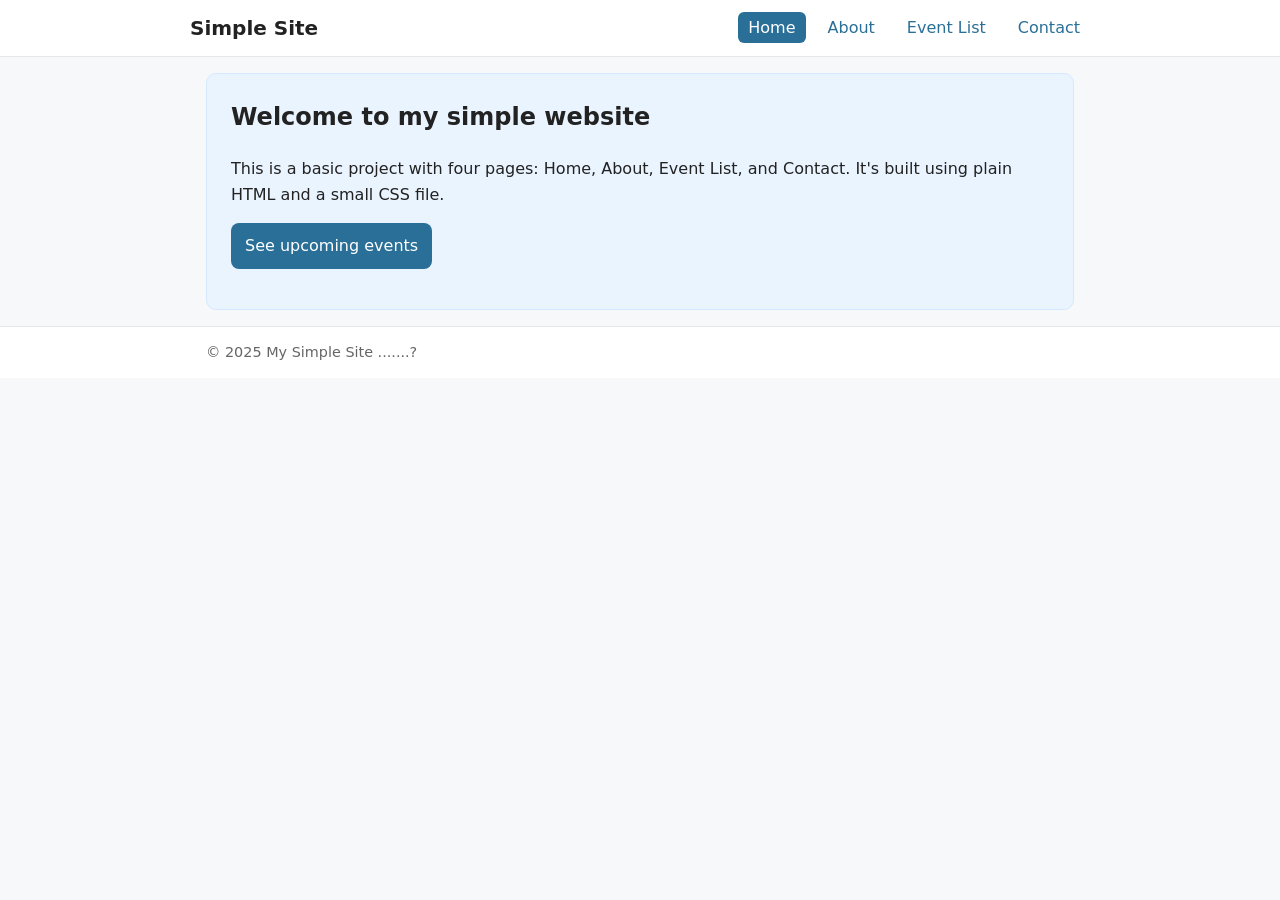
<file: Ass1/index.html>
<!DOCTYPE html>
<html lang="en">
  <head>
    <meta charset="utf-8" />
    <meta name="viewport" content="width=device-width, initial-scale=1" />
    <title>Home Simple Site</title>
    <link rel="stylesheet" href="styles.css" />
  </head>
  <body>
    <header>
      <div class="container nav">
        <h1 class="site-title">Simple Site</h1>
        <nav>
          <ul>
            <li><a class="active" href="index.html">Home</a></li>
            <li><a href="about.html">About</a></li>
            <li><a href="events.html">Event List</a></li>
            <li><a href="contact.html">Contact</a></li>
          </ul>
        </nav>
      </div>
    </header>

    <main class="container">
      <section class="hero">
        <h1>Welcome to my simple website</h1>
        <p>
          This is a basic project with four pages: Home, About, Event List, and
          Contact. It's built using plain HTML and a small CSS file.
        </p>
        <p><a class="btn" href="events.html">See upcoming events</a></p>
      </section>
    </main>

    <footer>
      <div class="container">© 2025 My Simple Site .......?</div>
    </footer>
  </body>
</html>
</file>
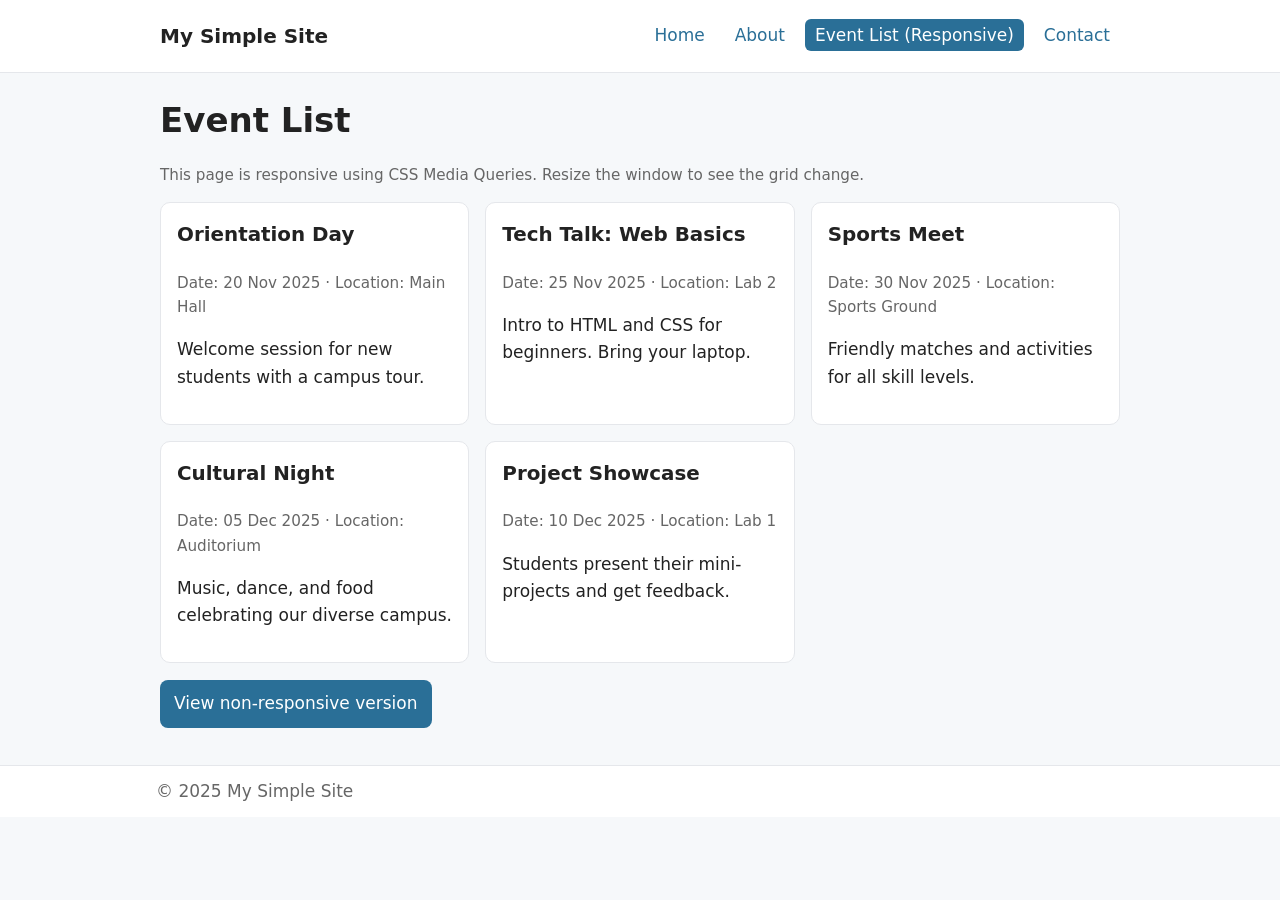
<file: Ass2/index.html>
<!DOCTYPE html>
<html lang="en">
  <head>
    <meta charset="utf-8" />
    <meta name="viewport" content="width=device-width, initial-scale=1" />
    <title>Responsive Event List</title>
    <link rel="stylesheet" href="styles.css" />
  </head>
  <body>
    <header>
      <div class="container nav">
        <h1 class="site-title">My Simple Site</h1>
        <nav aria-label="Main Navigation">
          <ul>
            <li><a href="../Ass1/index.html">Home</a></li>
            <li><a href="../Ass1/about.html">About</a></li>
            <li><a class="active" href="#">Event List (Responsive)</a></li>
            <li><a href="../Ass1/contact.html">Contact</a></li>
          </ul>
        </nav>
      </div>
    </header>

    <main class="container">
      <h1>Event List</h1>
      <p class="meta">
        This page is responsive using CSS Media Queries. Resize the window to
        see the grid change.
      </p>

      <div class="grid">
        <article class="card">
          <h3>Orientation Day</h3>
          <p class="meta">Date: 20 Nov 2025 · Location: Main Hall</p>
          <p>Welcome session for new students with a campus tour.</p>
        </article>

        <article class="card">
          <h3>Tech Talk: Web Basics</h3>
          <p class="meta">Date: 25 Nov 2025 · Location: Lab 2</p>
          <p>Intro to HTML and CSS for beginners. Bring your laptop.</p>
        </article>

        <article class="card">
          <h3>Sports Meet</h3>
          <p class="meta">Date: 30 Nov 2025 · Location: Sports Ground</p>
          <p>Friendly matches and activities for all skill levels.</p>
        </article>

        <article class="card">
          <h3>Cultural Night</h3>
          <p class="meta">Date: 05 Dec 2025 · Location: Auditorium</p>
          <p>Music, dance, and food celebrating our diverse campus.</p>
        </article>

        <article class="card">
          <h3>Project Showcase</h3>
          <p class="meta">Date: 10 Dec 2025 · Location: Lab 1</p>
          <p>Students present their mini-projects and get feedback.</p>
        </article>
      </div>

      <p>
        <a class="btn" href="../Ass1/events.html"
          >View non-responsive version</a
        >
      </p>
    </main>

    <footer>
      <div class="container">© 2025 My Simple Site</div>
    </footer>
  </body>
</html>
</file>
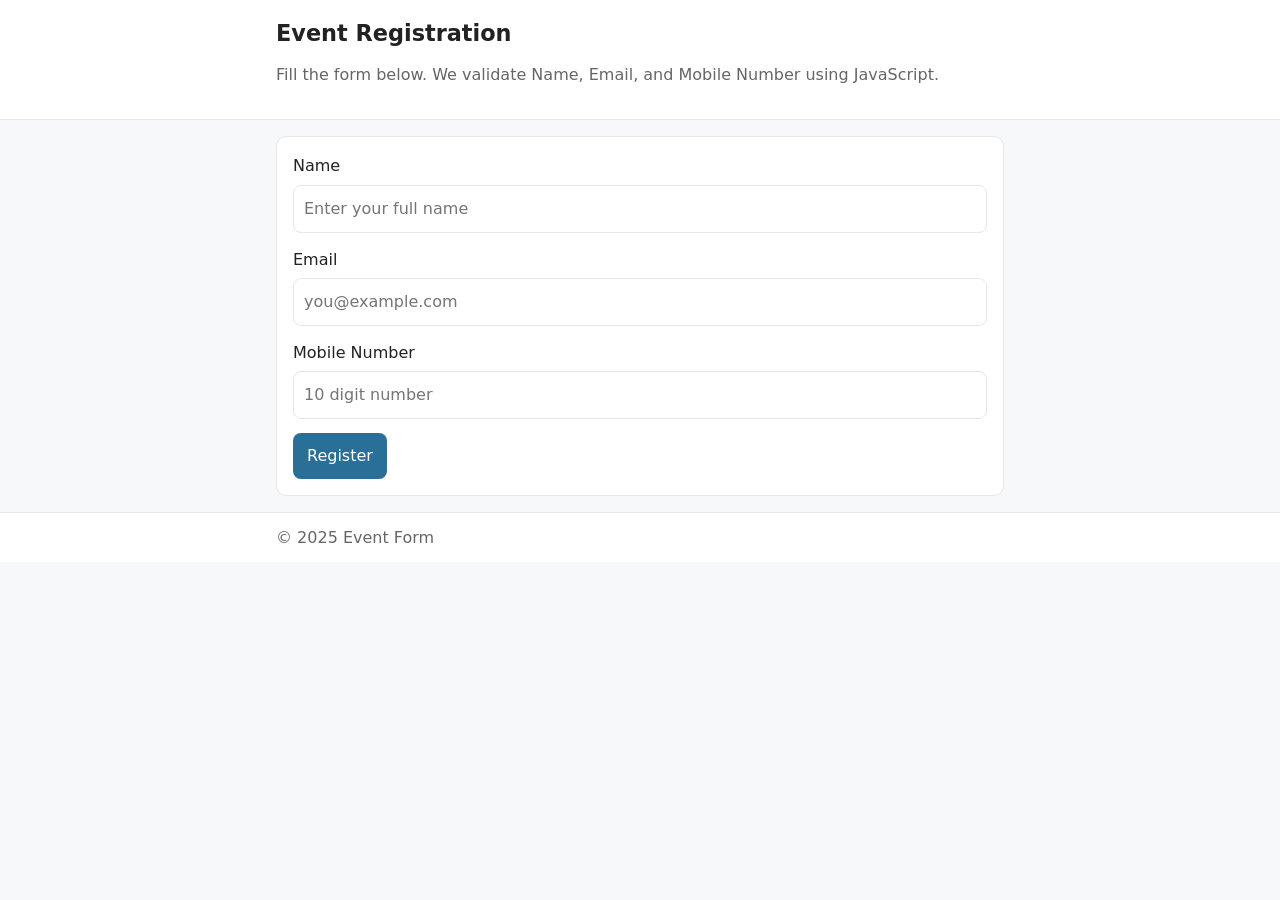
<file: Ass3 Validation/index.html>
<!DOCTYPE html>
<html lang="en">
  <head>
    <meta charset="utf-8" />
    <meta name="viewport" content="width=device-width, initial-scale=1" />
    <title>Ass3 - Event Registration (Validation)</title>
    <link rel="stylesheet" href="styles.css" />
  </head>
  <body>
    <header class="header">
      <div class="container">
        <h1>Event Registration</h1>
        <p class="desc">
          Fill the form below. We validate Name, Email, and Mobile Number using
          JavaScript.
        </p>
      </div>
    </header>

    <main class="container">
      <form id="regForm" novalidate>
        <div class="form-field">
          <label for="name">Name</label>
          <input
            type="text"
            id="name"
            name="name"
            placeholder="Enter your full name"
            aria-describedby="nameHelp"
          />
          <small id="nameHelp" class="error" aria-live="polite"></small>
        </div>

        <div class="form-field">
          <label for="email">Email</label>
          <input
            type="email"
            id="email"
            name="email"
            placeholder="you@example.com"
            aria-describedby="emailHelp"
          />
          <small id="emailHelp" class="error" aria-live="polite"></small>
        </div>

        <div class="form-field">
          <label for="mobile">Mobile Number</label>
          <input
            type="text"
            id="mobile"
            name="mobile"
            placeholder="10 digit number"
            aria-describedby="mobileHelp"
          />
          <small id="mobileHelp" class="error" aria-live="polite"></small>
        </div>

        <button type="submit">Register</button>
        <div id="formMsg" class="alert" style="display: none"></div>
      </form>
    </main>

    <footer>
      <div class="container">© 2025 Event Form</div>
    </footer>

    <script src="script.js"></script>
  </body>
</html>
</file>
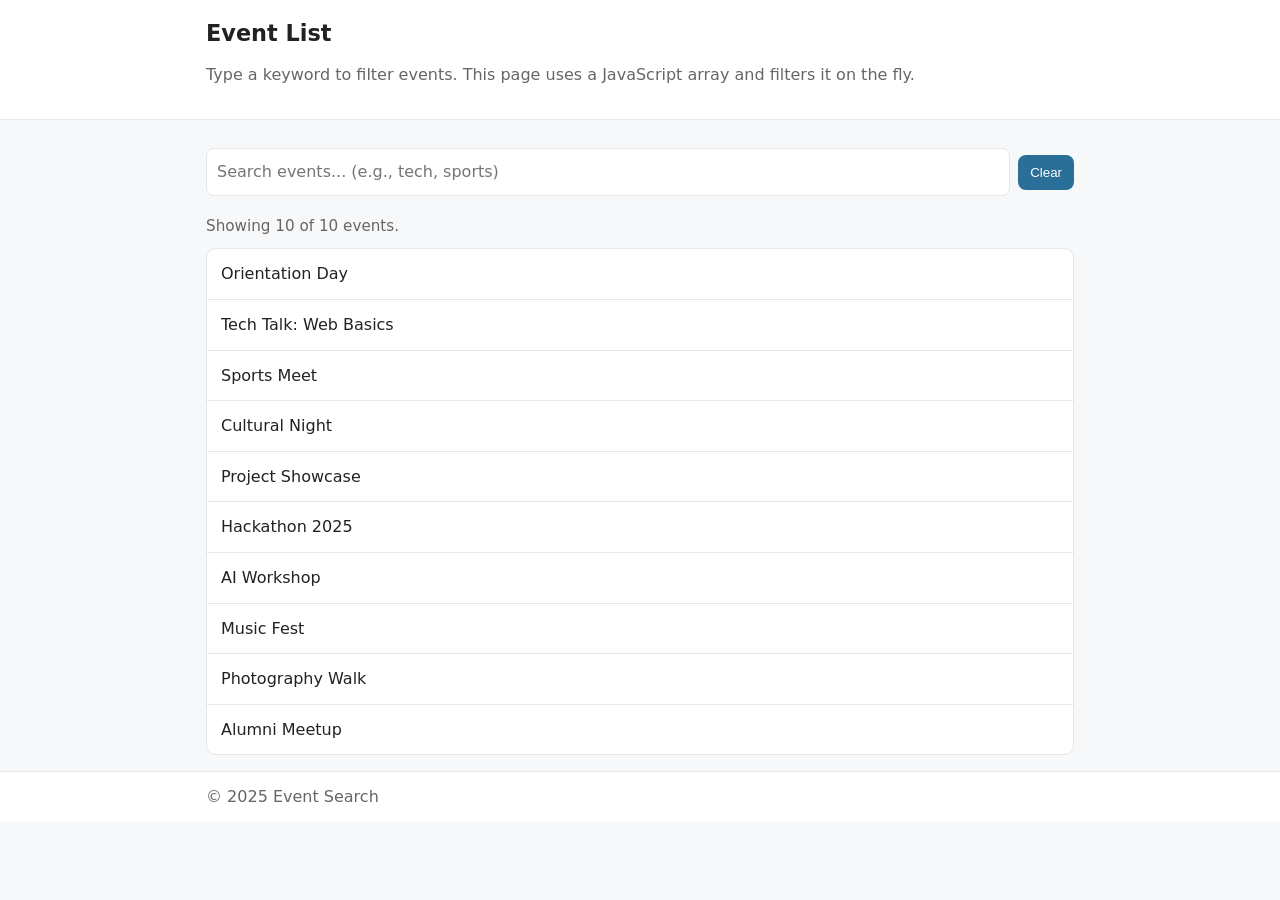
<file: Ass4 Filter/index.html>
<!DOCTYPE html>
<html lang="en">
  <head>
    <meta charset="utf-8" />
    <meta name="viewport" content="width=device-width, initial-scale=1" />
    <title>Ass4 - Event List with Search</title>
    <link rel="stylesheet" href="styles.css" />
  </head>
  <body>
    <header>
      <div class="container">
        <h1>Event List</h1>
        <p class="desc">
          Type a keyword to filter events. This page uses a JavaScript array and
          filters it on the fly.
        </p>
      </div>
    </header>

    <main class="container">
      <div class="search-bar">
        <input
          id="search"
          class="search-input"
          type="text"
          placeholder="Search events... (e.g., tech, sports)"
          aria-label="Search events"
        />
        <button id="clearBtn" class="clear-btn" type="button">Clear</button>
      </div>

      <p id="stats" class="meta"></p>
      <div id="emptyMsg" class="empty">No events found. Try another word.</div>

      <ul id="eventList" class="list" aria-live="polite"></ul>
    </main>

    <footer>
      <div class="container">© 2025 Event Search</div>
    </footer>

    <script src="script.js"></script>
  </body>
</html>
</file>
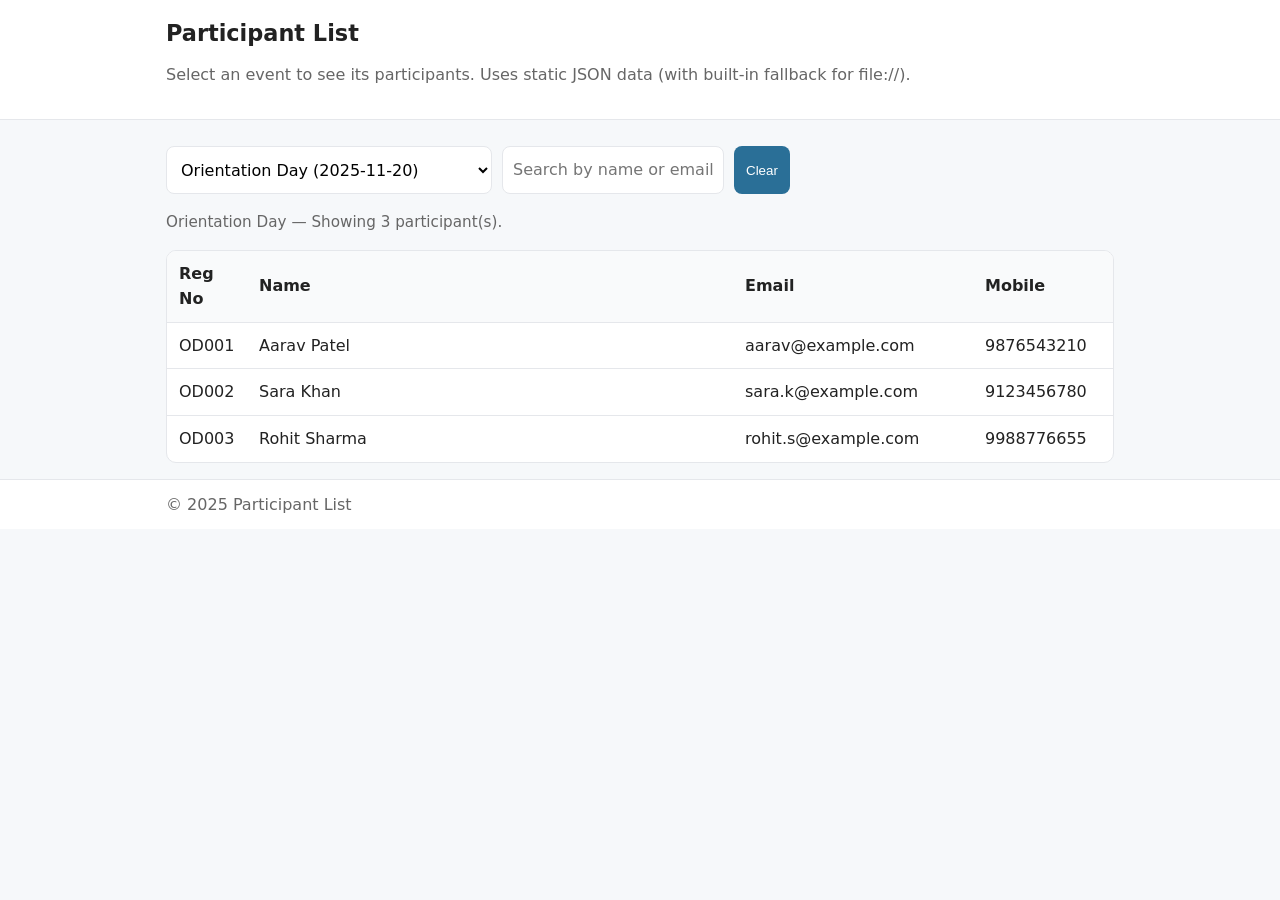
<file: Ass7 static JSON/index.html>
<!DOCTYPE html>
<html lang="en">
  <head>
    <meta charset="utf-8" />
    <meta name="viewport" content="width=device-width, initial-scale=1" />
    <title>Ass7 - Participant List (Static JSON)</title>
    <link rel="stylesheet" href="styles.css" />
  </head>
  <body>
    <header>
      <div class="container">
        <h1>Participant List</h1>
        <p class="desc">
          Select an event to see its participants. Uses static JSON data (with
          built-in fallback for file://).
        </p>
      </div>
    </header>

    <main class="container">
      <div class="controls">
        <select id="eventSelect" aria-label="Choose event"></select>
        <input
          id="search"
          type="text"
          placeholder="Search by name or email"
          aria-label="Search participants"
        />
        <button id="clearBtn" class="btn" type="button">Clear</button>
      </div>

      <p id="stats" class="meta"></p>

      <div class="table-wrap">
        <table class="table" aria-live="polite">
          <thead>
            <tr>
              <th style="width: 80px">Reg No</th>
              <th>Name</th>
              <th style="width: 240px">Email</th>
              <th style="width: 140px">Mobile</th>
            </tr>
          </thead>
          <tbody id="tbody">
            <!-- rows injected by JS -->
          </tbody>
        </table>
      </div>

      <div id="emptyMsg" class="empty">
        No participants found for this search.
      </div>
    </main>

    <footer>
      <div class="container">© 2025 Participant List</div>
    </footer>

    <script src="script.js"></script>
  </body>
</html>
</file>
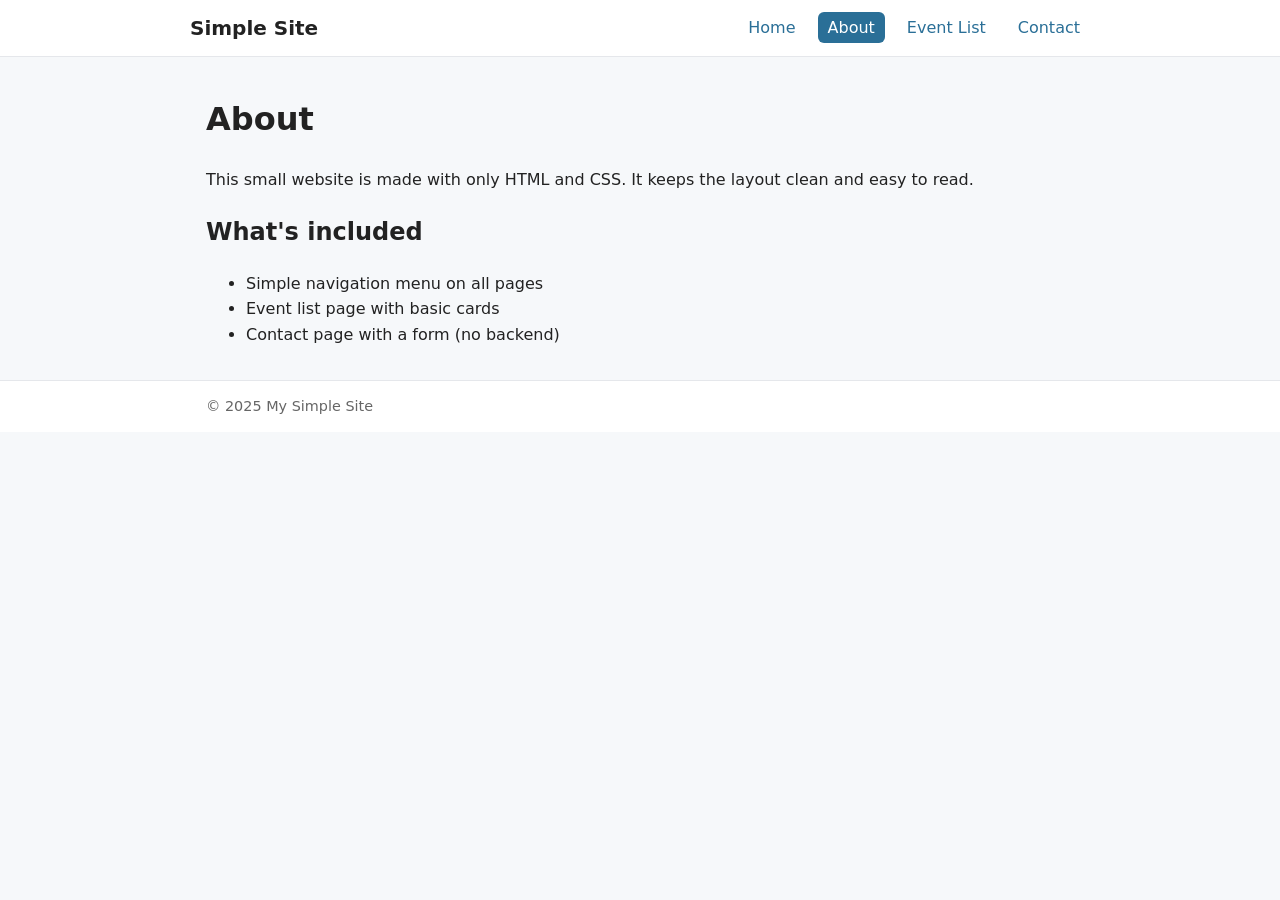
<file: Ass1/about.html>
<!DOCTYPE html>
<html lang="en">
  <head>
    <meta charset="utf-8" />
    <meta name="viewport" content="width=device-width, initial-scale=1" />
    <title>About | Simple Site</title>
    <link rel="stylesheet" href="styles.css" />
  </head>
  <body>
    <header>
      <div class="container nav">
        <h1 class="site-title">Simple Site</h1>
        <nav>
          <ul>
            <li><a href="index.html">Home</a></li>
            <li><a class="active" href="about.html">About</a></li>
            <li><a href="events.html">Event List</a></li>
            <li><a href="contact.html">Contact</a></li>
          </ul>
        </nav>
      </div>
    </header>

    <main class="container">
      <h1>About</h1>
      <p>
        This small website is made with only HTML and CSS. It keeps the layout
        clean and easy to read.
      </p>

      <h2>What's included</h2>
      <ul>
        <li>Simple navigation menu on all pages</li>
        <li>Event list page with basic cards</li>
        <li>Contact page with a form (no backend)</li>
      </ul>
    </main>

    <footer>
      <div class="container">© 2025 My Simple Site</div>
    </footer>
  </body>
</html>
</file>
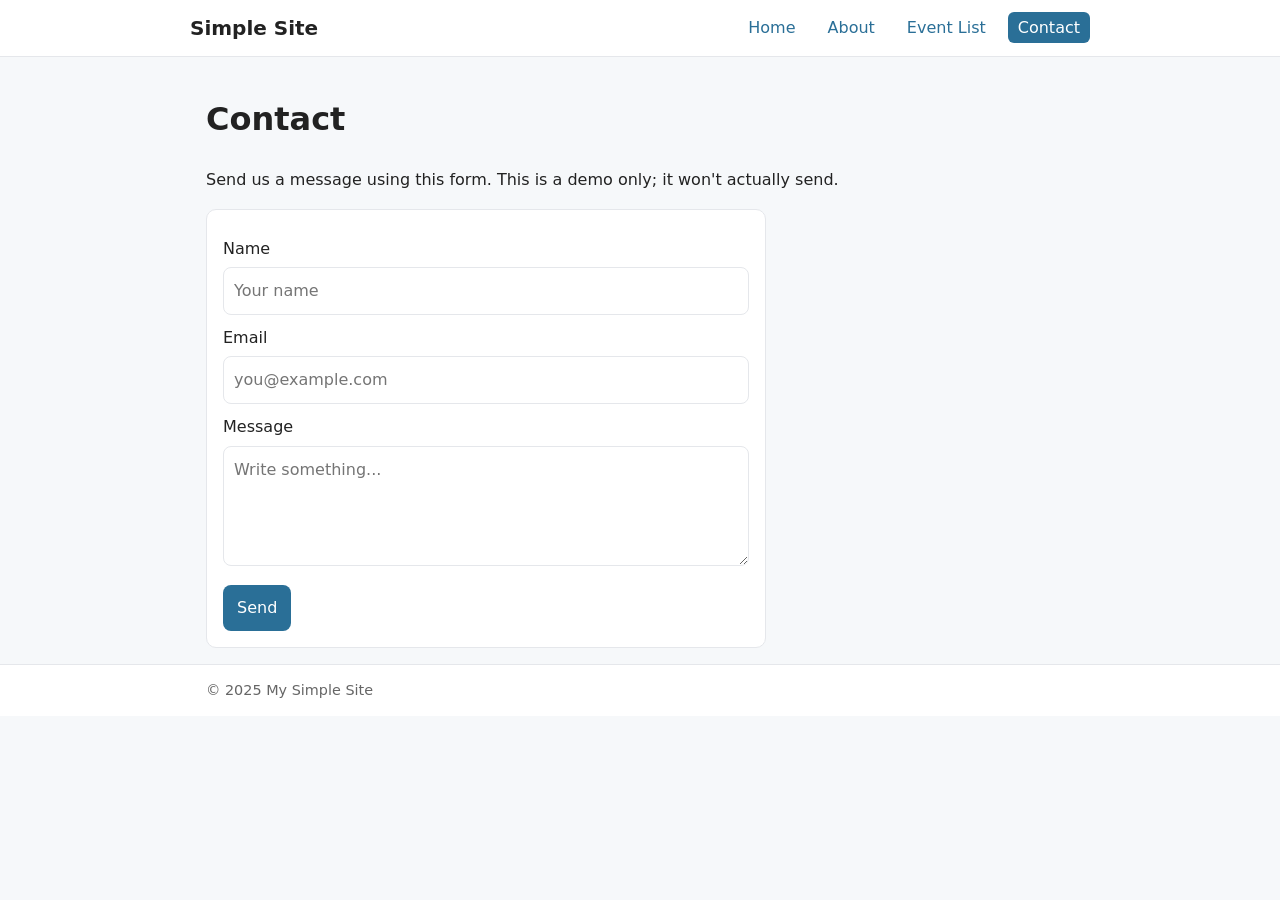
<file: Ass1/contact.html>
<!DOCTYPE html>
<html lang="en">
  <head>
    <meta charset="utf-8" />
    <meta name="viewport" content="width=device-width, initial-scale=1" />
    <title>Contact | Simple Site</title>
    <link rel="stylesheet" href="styles.css" />
  </head>
  <body>
    <header>
      <div class="container nav">
        <h1 class="site-title">Simple Site</h1>
        <nav>
          <ul>
            <li><a href="index.html">Home</a></li>
            <li><a href="about.html">About</a></li>
            <li><a href="events.html">Event List</a></li>
            <li><a class="active" href="contact.html">Contact</a></li>
          </ul>
        </nav>
      </div>
    </header>

    <main class="container">
      <h1>Contact</h1>
      <p>
        Send us a message using this form. This is a demo only; it won't
        actually send.
      </p>

      <form onsubmit="alert('Form submitted (demo)'); return false;">
        <label for="name">Name</label>
        <input
          type="text"
          id="name"
          name="name"
          placeholder="Your name"
          required
        />

        <label for="email">Email</label>
        <input
          type="email"
          id="email"
          name="email"
          placeholder="you@example.com"
          required
        />

        <label for="message">Message</label>
        <textarea
          id="message"
          name="message"
          placeholder="Write something..."
        ></textarea>

        <button type="submit">Send</button>
      </form>
    </main>

    <footer>
      <div class="container">© 2025 My Simple Site</div>
    </footer>
  </body>
</html>
</file>
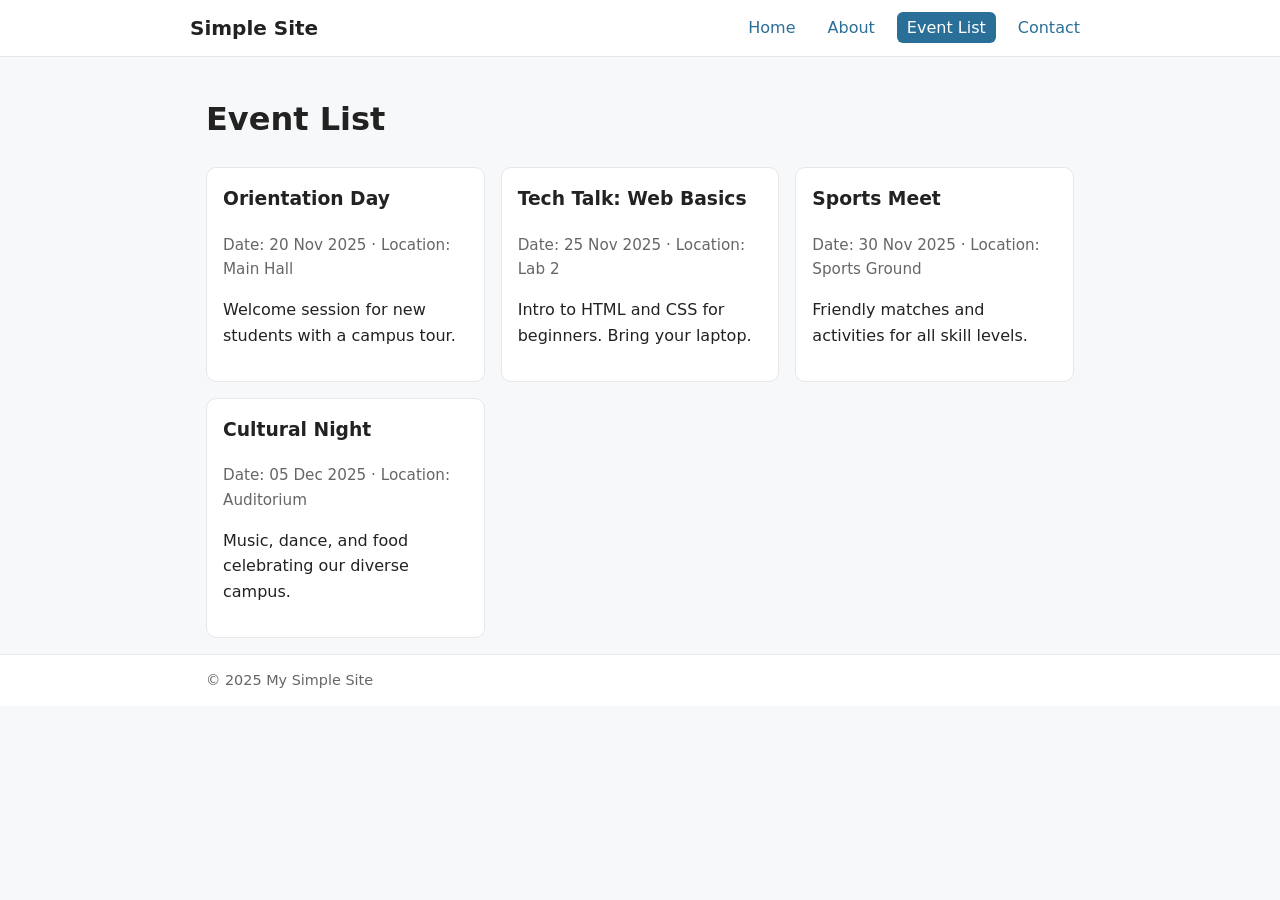
<file: Ass1/events.html>
<!DOCTYPE html>
<html lang="en">
  <head>
    <meta charset="utf-8" />
    <meta name="viewport" content="width=device-width, initial-scale=1" />
    <title>Event List | Simple Site</title>
    <link rel="stylesheet" href="styles.css" />
  </head>
  <body>
    <header>
      <div class="container nav">
        <h1 class="site-title">Simple Site</h1>
        <nav>
          <ul>
            <li><a href="index.html">Home</a></li>
            <li><a href="about.html">About</a></li>
            <li><a class="active" href="events.html">Event List</a></li>
            <li><a href="contact.html">Contact</a></li>
          </ul>
        </nav>
      </div>
    </header>

    <main class="container">
      <h1>Event List</h1>

      <div class="grid">
        <article class="card">
          <h3>Orientation Day</h3>
          <p class="meta">Date: 20 Nov 2025 · Location: Main Hall</p>
          <p>Welcome session for new students with a campus tour.</p>
        </article>

        <article class="card">
          <h3>Tech Talk: Web Basics</h3>
          <p class="meta">Date: 25 Nov 2025 · Location: Lab 2</p>
          <p>Intro to HTML and CSS for beginners. Bring your laptop.</p>
        </article>

        <article class="card">
          <h3>Sports Meet</h3>
          <p class="meta">Date: 30 Nov 2025 · Location: Sports Ground</p>
          <p>Friendly matches and activities for all skill levels.</p>
        </article>

        <article class="card">
          <h3>Cultural Night</h3>
          <p class="meta">Date: 05 Dec 2025 · Location: Auditorium</p>
          <p>Music, dance, and food celebrating our diverse campus.</p>
        </article>
      </div>
    </main>

    <footer>
      <div class="container">© 2025 My Simple Site</div>
    </footer>
  </body>
</html>
</file>
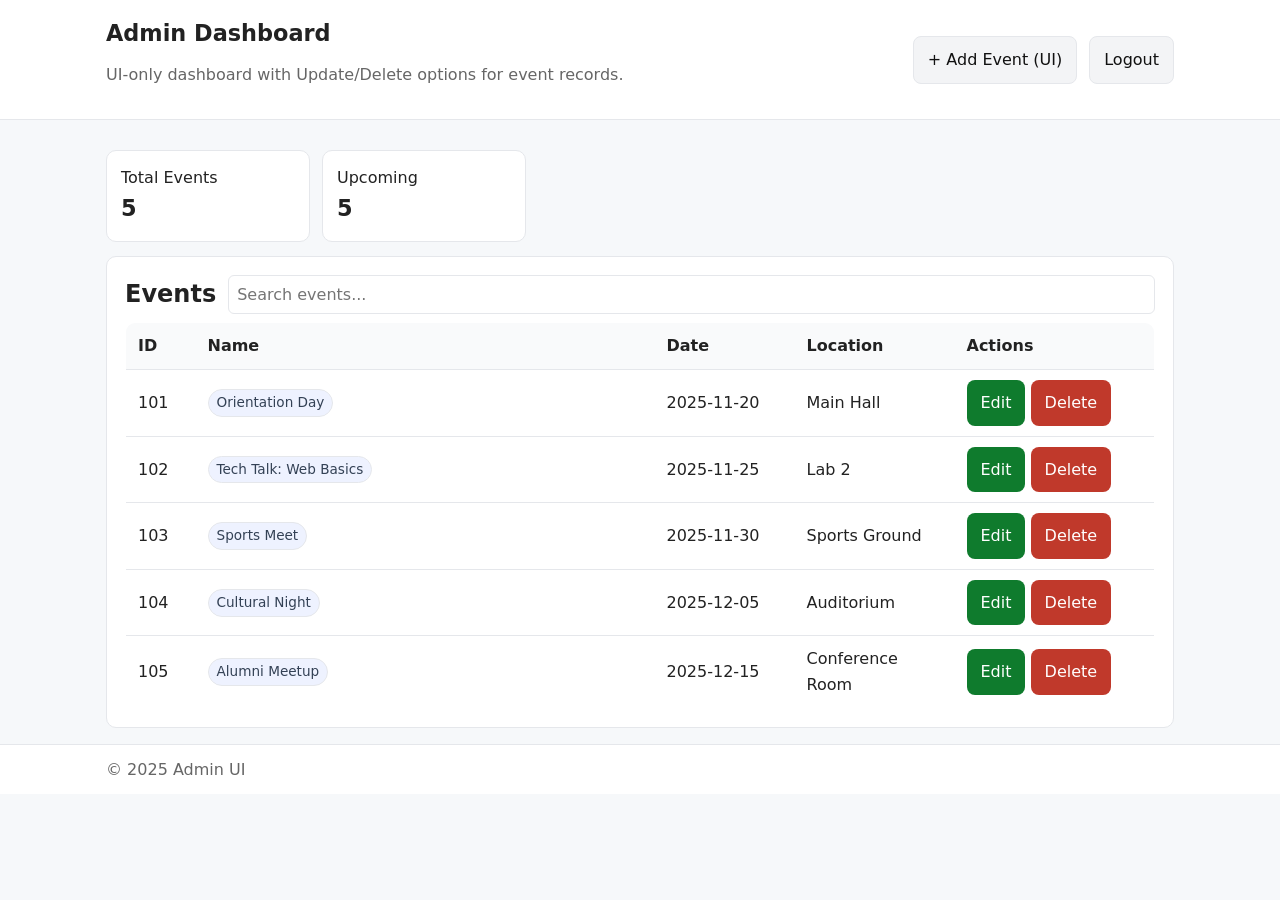
<file: Ass6 Admin/dashboard.html>
<!DOCTYPE html>
<html lang="en">
  <head>
    <meta charset="utf-8" />
    <meta name="viewport" content="width=device-width, initial-scale=1" />
    <title>Ass6 - Admin Dashboard</title>
    <link rel="stylesheet" href="styles.css" />
  </head>
  <body>
    <header class="header">
      <div class="container topbar">
        <div>
          <h1>Admin Dashboard</h1>
          <p class="sub">
            UI-only dashboard with Update/Delete options for event records.
          </p>
        </div>
        <div class="row">
          <button id="addEventBtn" class="btn-ghost">+ Add Event (UI)</button>
          <button id="logoutBtn" class="btn-ghost">Logout</button>
        </div>
      </div>
    </header>

    <main class="container">
      <section class="kpis">
        <div class="kpi">
          <div class="label">Total Events</div>
          <div id="kpiTotal" class="num">0</div>
        </div>
        <div class="kpi">
          <div class="label">Upcoming</div>
          <div id="kpiUpcoming" class="num">0</div>
        </div>
      </section>

      <section class="card">
        <div
          class="row"
          style="
            justify-content: space-between;
            align-items: center;
            margin-bottom: 8px;
          "
        >
          <h2 style="margin: 0">Events</h2>
          <input
            id="search"
            class="grow cell-edit"
            placeholder="Search events..."
          />
        </div>
        <div class="table-wrap">
          <table class="table" id="eventsTable">
            <thead>
              <tr>
                <th style="width: 70px">ID</th>
                <th>Name</th>
                <th style="width: 140px">Date</th>
                <th style="width: 160px">Location</th>
                <th style="width: 200px">Actions</th>
              </tr>
            </thead>
            <tbody>
              <!-- Rows injected by JS -->
            </tbody>
          </table>
        </div>
        <div id="notice" class="notice"></div>
      </section>
    </main>

    <footer>
      <div class="container">© 2025 Admin UI</div>
    </footer>

    <script src="script.js"></script>
  </body>
</html>
</file>
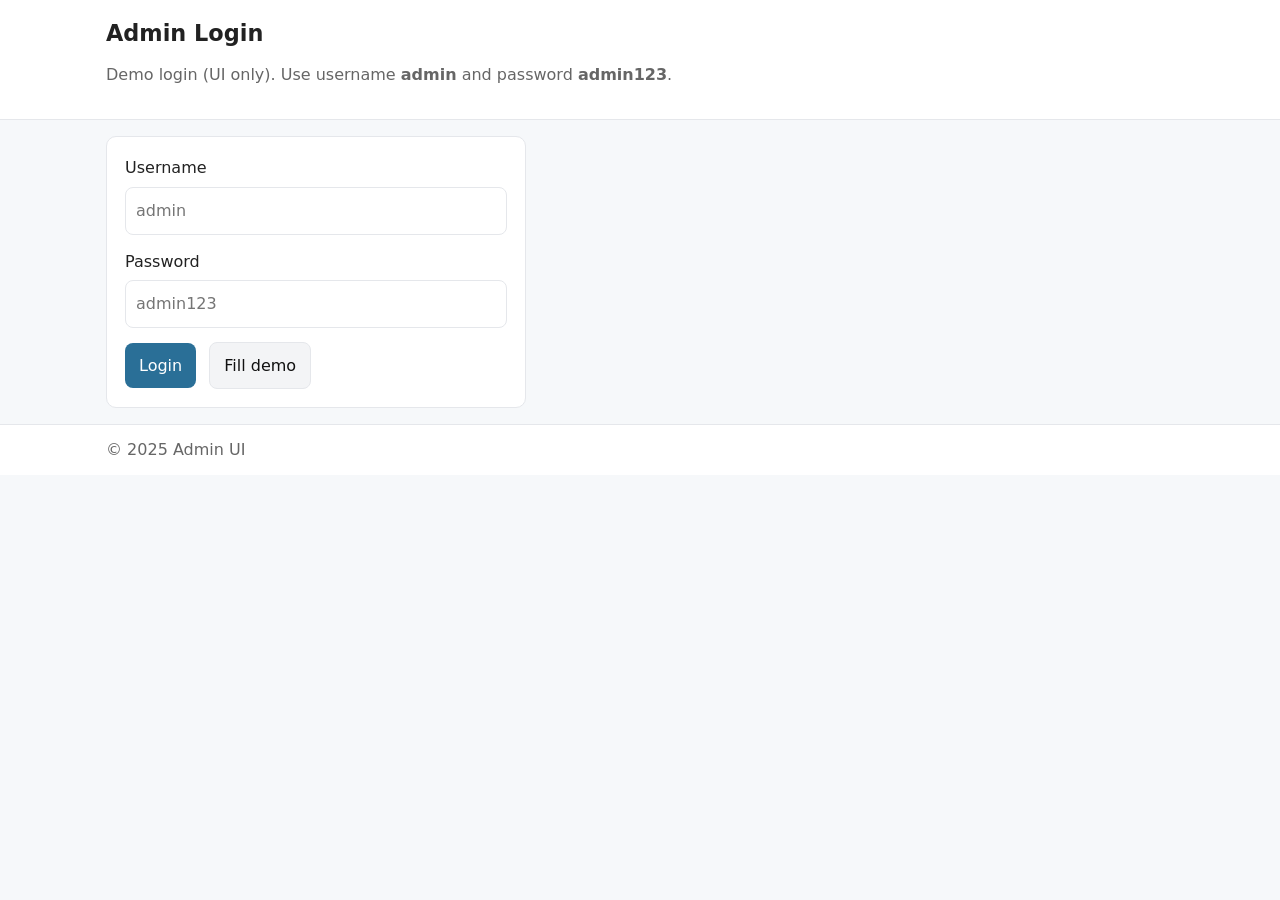
<file: Ass6 Admin/login.html>
<!DOCTYPE html>
<html lang="en">
  <head>
    <meta charset="utf-8" />
    <meta name="viewport" content="width=device-width, initial-scale=1" />
    <title>Ass6 - Admin Login</title>
    <link rel="stylesheet" href="styles.css" />
  </head>
  <body>
    <header class="header">
      <div class="container">
        <h1>Admin Login</h1>
        <p class="sub">
          Demo login (UI only). Use username <b>admin</b> and password
          <b>admin123</b>.
        </p>
      </div>
    </header>

    <main class="container">
      <div class="card" style="max-width: 420px">
        <form id="loginForm" novalidate>
          <div class="form-field">
            <label for="username">Username</label>
            <input
              type="text"
              id="username"
              name="username"
              placeholder="admin"
            />
          </div>
          <div class="form-field">
            <label for="password">Password</label>
            <input
              type="password"
              id="password"
              name="password"
              placeholder="admin123"
            />
          </div>
          <button type="submit">Login</button>
          <button
            type="button"
            id="fillDemo"
            class="btn-ghost"
            style="margin-left: 8px"
          >
            Fill demo
          </button>
          <div id="loginMsg" class="notice error" role="alert"></div>
        </form>
      </div>
    </main>

    <footer>
      <div class="container">© 2025 Admin UI</div>
    </footer>

    <script src="script.js"></script>
  </body>
</html>
</file>
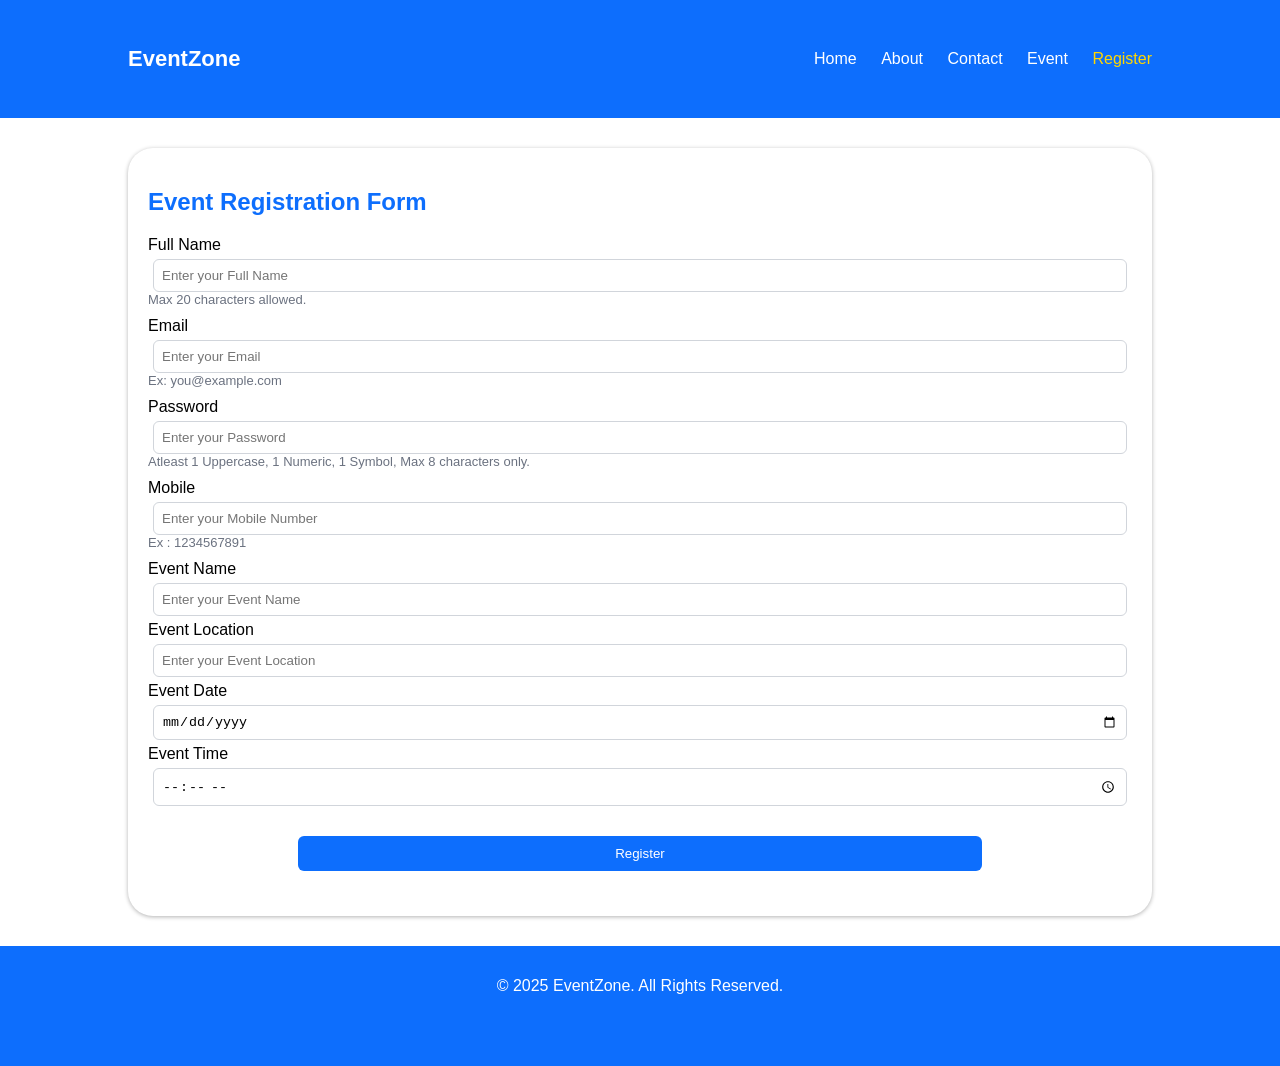
<file: Assignment 3/event-registration.html>
<!DOCTYPE html>
<html lang="en">
<head>
    <meta charset="UTF-8">
    <meta name="viewport" content="width=device-width, initial-scale=1.0">
    <title>Register - EventZone</title>
    <link rel="stylesheet" href="style.css">
</head>
<body>
    <header class="navbar">
        <h1>EventZone</h1>
        <nav>
            <a href="#">Home</a>
            <a href="#">About</a>
            <a href="#">Contact</a>
            <a href="#">Event</a>
            <a href="event-registration.html" class="active">Register</a>
        </nav>
    </header>
    <main class="container">
        <section class="card">
            <h2>Event Registration Form</h2>
            <form class="form-box" id="eventForm">
                <label for="name"> Full Name</label>
                <input type="text" id="name" placeholder="Enter your Full Name" required>
                <small class="hint">Max 20 characters allowed.</small>

                <label for="email">Email</label>
                <input type="email" id="email" placeholder="Enter your Email" required>
                <small class="hint">Ex: you@example.com</small>

                <label for="Password">Password</label>
                <input type="password" id="password" placeholder="Enter your Password" required>
                <small class="hint">Atleast 1 Uppercase, 1 Numeric, 1 Symbol, Max 8 characters only.</small>

                <label for="Phone">Mobile</label>
                <input type="number" id="mobile" placeholder="Enter your Mobile Number" required>
                <small class="hint">Ex : 1234567891</small>

                <label for="event-name">Event Name</label>
                <input type="text" id="event-name" placeholder="Enter your Event Name" required>

                <label for="location">Event Location</label>
                <input type="text" id="location" placeholder="Enter your Event Location" required>
                
                <label for="date">Event Date</label>
                <input type="date" id="date" required>
                
                <label for="time">Event Time</label>
                <input type="time" id="time"  required>

                <button class="btn-primary" type="submit">Register</button>
            </form>
        </section>
    </main>

    <footer>
    <p>&copy; 2025 EventZone. All Rights Reserved.</p>
  </footer>

  <script>
    document.getElementById('eventForm').addEventListener('submit', function (e){
        e.preventDefault();

        const name = document.getElementById('name').value.trim();
        const email = document.getElementById('email').value.trim();
        const password = document.getElementById('password').value.trim();
        const mobile = document.getElementById('mobile').value.trim();

        if(name.length === 0 || name.length > 20){
        alert('Name must be between 1 and 20 characters.');
        return;
        }

        const emailPattern = /^[^\s@]+@[^\s@]+\.[^\s@]+$/;
        if(!emailPattern.test(email)){
            alert('Please enter a valid email address.');
            return;
        }

        const passwordPattern = /^(?=.*[A-Z])(?=.*\d)(?=.*[!@#$%^&*]).{6,8}$/;
        if(!passwordPattern.test(password)){
            alert('Please enter a valid password.');
            return;
        }

        const mobilePattern = /^\d{10}$/;
        if(!mobilePattern.test(mobile)){
            alert('Please enter a valid mobile number.');
            return;
        }

        alert('Registration Sucessfull!.Your form has been submitted.');
        this.reset();
    });
  </script>
</body>
</html>
</file>
<file: Ass1/styles.css>
/* Basic, beginner-friendly styling */
:root {
  --brand: #2a6f97;
  --brand-dark: #1f5676;
  --bg: #f6f8fa;
  --text: #222;
  --muted: #666;
  --card: #ffffff;
  --border: #e5e7eb;
}

* { box-sizing: border-box; }
html, body { height: 100%; }
body {
  margin: 0;
  font-family: system-ui, -apple-system, Segoe UI, Roboto, Arial, sans-serif;
  color: var(--text);
  background: var(--bg);
  line-height: 1.6;
}

/* Layout */
.container {
  max-width: 900px;
  margin: 0 auto;
  padding: 16px;
}

header {
  background: var(--card);
  border-bottom: 1px solid var(--border);
}

.site-title {
  font-size: 1.25rem;
  font-weight: 700;
  margin: 0;
}

.nav {
  display: flex;
  align-items: center;
  justify-content: space-between;
  gap: 16px;
  padding: 12px 0;
}

nav ul {
  list-style: none;
  padding: 0;
  margin: 0;
  display: flex;
  gap: 12px;
}

nav a {
  text-decoration: none;
  color: var(--brand);
  padding: 6px 10px;
  border-radius: 6px;
}

nav a:hover {
  background: #e8f0f7;
}

nav a.active {
  background: var(--brand);
  color: white;
}

main { padding: 16px 0 32px; }

footer {
  border-top: 1px solid var(--border);
  color: var(--muted);
  font-size: 0.9rem;
  background: var(--card);
}

footer .container { padding: 14px 16px; }

/* Sections */
.hero {
  background: #eaf4ff;
  border: 1px solid #d5e8ff;
  padding: 24px;
  border-radius: 10px;
}

.hero h1 {
  margin-top: 0;
}

.btn {
  display: inline-block;
  background: var(--brand);
  color: white;
  padding: 10px 14px;
  border-radius: 8px;
  text-decoration: none;
}

.btn:hover { background: var(--brand-dark); }

.grid {
  display: grid;
  grid-template-columns: repeat(auto-fill, minmax(240px, 1fr));
  gap: 16px;
}

.card {
  background: var(--card);
  border: 1px solid var(--border);
  border-radius: 10px;
  padding: 16px;
}

.card h3 { margin-top: 0; }
.card .meta { color: var(--muted); font-size: 0.95rem; }

/* Forms */
form {
  background: var(--card);
  border: 1px solid var(--border);
  border-radius: 10px;
  padding: 16px;
  max-width: 560px;
}

label { display: block; margin: 10px 0 6px; }
input[type="text"], input[type="email"], textarea {
  width: 100%;
  padding: 10px;
  border: 1px solid var(--border);
  border-radius: 8px;
  font: inherit;
  background: white;
}

textarea { min-height: 120px; resize: vertical; }

button {
  background: var(--brand);
  color: white;
  border: none;
  padding: 10px 14px;
  border-radius: 8px;
  cursor: pointer;
  font: inherit;
  margin-top: 12px;
}

button:hover { background: var(--brand-dark); }
</file>
<file: Ass2/styles.css>
/* Responsive CSS using media queries (no frameworks) */
:root{
  --brand:#2a6f97; --brand-dark:#1f5676; --bg:#f6f8fa; --text:#222; --muted:#666; --card:#fff; --border:#e5e7eb;
}
*{box-sizing:border-box}
html,body{height:100%}
body{margin:0;font-family:system-ui,-apple-system,Segoe UI,Roboto,Arial,sans-serif;color:var(--text);background:var(--bg);line-height:1.6}

header{background:var(--card);border-bottom:1px solid var(--border)}
.container{max-width:1000px;margin:0 auto;padding:16px}
.nav{display:flex;align-items:center;justify-content:space-between;gap:12px}
.site-title{font-size:1.15rem;margin:0;font-weight:700}
nav ul{list-style:none;margin:0;padding:0;display:flex;gap:8px;flex-wrap:wrap}
nav a{color:var(--brand);text-decoration:none;padding:6px 10px;border-radius:6px}
nav a.active{background:var(--brand);color:#fff}
nav a:hover{background:#e8f0f7}

main{padding:16px 0 32px}
footer{border-top:1px solid var(--border);color:var(--muted);background:var(--card)}
footer .container{padding:12px 16px}

h1{margin:0 0 12px}
.meta{color:var(--muted);font-size:.95rem}

/* Cards grid defaults to 1 column on very small screens */
.grid{display:grid;grid-template-columns:1fr;gap:16px}
.card{background:var(--card);border:1px solid var(--border);border-radius:10px;padding:16px}
.card h3{margin-top:0}

/* Buttons */
.btn{display:inline-block;background:var(--brand);color:#fff;text-decoration:none;padding:10px 14px;border-radius:8px}
.btn:hover{background:var(--brand-dark)}

/* Media Queries */
/* >= 480px: make nav items more spaced and grid 2 columns */
@media (min-width:480px){
  nav ul{gap:10px}
  .grid{grid-template-columns:repeat(2,1fr)}
}

/* >= 768px: layout breathes more, grid 3 columns */
@media (min-width:768px){
  .site-title{font-size:1.25rem}
  .container{padding:20px}
  .grid{grid-template-columns:repeat(3,1fr)}
}

/* >= 1024px: slightly larger text */
@media (min-width:1024px){
  body{font-size:17px}
}
</file>
<file: Ass3 Validation/styles.css>
/* Simple styles for the Event Registration form */
:root{
  --brand:#2a6f97; --brand-dark:#1f5676; --bg:#f6f8fa; --text:#222; --muted:#666; --card:#fff; --border:#e5e7eb; --error:#c0392b; --ok:#0f7b2d;
}
*{box-sizing:border-box}
html,body{height:100%}
body{margin:0;font-family:system-ui,-apple-system,Segoe UI,Roboto,Arial,sans-serif;color:var(--text);background:var(--bg);line-height:1.6}

.header{background:var(--card);border-bottom:1px solid var(--border)}
.container{max-width:760px;margin:0 auto;padding:16px}

h1{margin:0 0 10px;font-size:1.4rem}
.desc{color:var(--muted);margin:0 0 16px}

form{background:var(--card);border:1px solid var(--border);border-radius:10px;padding:16px}
.form-field{margin-bottom:14px}
label{display:block;margin:0 0 6px}
input{width:100%;padding:10px;border:1px solid var(--border);border-radius:8px;font:inherit;background:#fff}
input:focus{outline:2px solid #d5e8ff;border-color:#bcd7ff}

small.error{color:var(--error);display:block;margin-top:6px}
input.invalid{border-color:var(--error);background:#fff5f5}

button{background:var(--brand);color:#fff;border:none;padding:10px 14px;border-radius:8px;cursor:pointer;font:inherit}
button:hover{background:var(--brand-dark)}

.alert{margin-top:14px;padding:12px 14px;border-radius:8px}
.alert.success{background:#ecfdf3;border:1px solid #d1fadf;color:var(--ok)}
.alert.error{background:#fff1f0;border:1px solid #ffd2cf;color:var(--error)}

footer{border-top:1px solid var(--border);color:var(--muted);background:var(--card)}
footer .container{padding:12px 16px}
</file>
<file: Ass4 Filter/styles.css>
/* Simple styles for Event List + Search */
:root{
  --brand:#2a6f97; --brand-dark:#1f5676; --bg:#f6f8fa; --text:#222; --muted:#666; --card:#fff; --border:#e5e7eb;
}
*{box-sizing:border-box}
html,body{height:100%}
body{margin:0;font-family:system-ui,-apple-system,Segoe UI,Roboto,Arial,sans-serif;color:var(--text);background:var(--bg);line-height:1.6}

header{background:var(--card);border-bottom:1px solid var(--border)}
.container{max-width:900px;margin:0 auto;padding:16px}

h1{margin:0 0 10px;font-size:1.4rem}
.desc{color:var(--muted);margin:0 0 16px}

.search-bar{display:flex;gap:8px;align-items:center;margin:12px 0 18px}
.search-input{flex:1;padding:10px;border:1px solid var(--border);border-radius:8px;font:inherit;background:#fff}
.search-input:focus{outline:2px solid #d5e8ff;border-color:#bcd7ff}
.clear-btn{background:var(--brand);color:#fff;border:none;padding:10px 12px;border-radius:8px;cursor:pointer}
.clear-btn:hover{background:var(--brand-dark)}

.list{background:var(--card);border:1px solid var(--border);border-radius:10px;padding:0;margin:0;list-style:none}
.list li{padding:12px 14px;border-bottom:1px solid var(--border)}
.list li:last-child{border-bottom:none}

.meta{color:var(--muted);font-size:.95rem;margin:10px 0}
.empty{display:none;color:#a94442;background:#fff1f0;border:1px solid #ffd2cf;padding:12px 14px;border-radius:8px}

footer{border-top:1px solid var(--border);color:var(--muted);background:var(--card)}
footer .container{padding:12px 16px}
</file>
<file: Ass7 static JSON/styles.css>
/* Participant List (static JSON) */
:root{ --brand:#2a6f97; --brand-dark:#1f5676; --bg:#f6f8fa; --text:#222; --muted:#666; --card:#fff; --border:#e5e7eb; }
*{box-sizing:border-box}
html,body{height:100%}
body{margin:0;font-family:system-ui,-apple-system,Segoe UI,Roboto,Arial,sans-serif;background:var(--bg);color:var(--text);line-height:1.6}

header{background:var(--card);border-bottom:1px solid var(--border)}
.container{max-width:980px;margin:0 auto;padding:16px}

h1{margin:0 0 10px;font-size:1.4rem}
.desc{color:var(--muted);margin:0 0 16px}
.controls{display:flex;gap:10px;flex-wrap:wrap;margin:10px 0 16px}
select,input[type="text"]{padding:10px;border:1px solid var(--border);border-radius:8px;font:inherit;background:#fff}
select:focus,input[type="text"]:focus{outline:2px solid #d5e8ff;border-color:#bcd7ff}
.btn{background:var(--brand);color:#fff;border:none;padding:10px 12px;border-radius:8px;cursor:pointer}
.btn:hover{background:var(--brand-dark)}
.meta{color:var(--muted);font-size:.95rem}

.table-wrap{background:var(--card);border:1px solid var(--border);border-radius:10px;overflow:auto}
.table{width:100%;border-collapse:collapse}
.table th,.table td{padding:10px 12px;border-bottom:1px solid var(--border);text-align:left}
.table th{background:#f9fafb;font-weight:600}
.table tr:last-child td{border-bottom:none}
.empty{display:none;color:#a94442;background:#fff1f0;border:1px solid #ffd2cf;padding:12px 14px;border-radius:8px;margin-top:10px}

footer{border-top:1px solid var(--border);color:var(--muted);background:var(--card)}
footer .container{padding:12px 16px}

@media (max-width:600px){
  .table th:nth-child(3), .table td:nth-child(3),
  .table th:nth-child(4), .table td:nth-child(4){ display:none; }
}
</file>
<file: Ass6 Admin/styles.css>
/* Admin UI (UI-only, no backend) */
:root{
  --brand:#2a6f97; --brand-dark:#1f5676; --bg:#f6f8fa; --text:#222; --muted:#666; --card:#fff; --border:#e5e7eb; --error:#c0392b; --ok:#0f7b2d;
}
*{box-sizing:border-box}
html,body{height:100%}
body{margin:0;font-family:system-ui,-apple-system,Segoe UI,Roboto,Arial,sans-serif;background:var(--bg);color:var(--text);line-height:1.6}

.header{background:var(--card);border-bottom:1px solid var(--border)}
.container{max-width:1100px;margin:0 auto;padding:16px}

h1{margin:0 0 10px;font-size:1.4rem}
.sub{color:var(--muted);margin:0 0 16px}

/* Login card */
.card{background:var(--card);border:1px solid var(--border);border-radius:10px;padding:18px}
.form-field{margin-bottom:14px}
label{display:block;margin:0 0 6px}
input{width:100%;padding:10px;border:1px solid var(--border);border-radius:8px;font:inherit;background:#fff}
input:focus{outline:2px solid #d5e8ff;border-color:#bcd7ff}
button{background:var(--brand);color:#fff;border:none;padding:10px 14px;border-radius:8px;cursor:pointer;font:inherit}
button:hover{background:var(--brand-dark)}
.btn-ghost{background:#f3f4f6;color:#111;border:1px solid var(--border)}
.btn-danger{background:#c0392b}
.btn-danger:hover{background:#9f2f24}
.btn-ok{background:#0f7b2d}
.btn-ok:hover{background:#0c6524}

.row{display:flex;gap:12px;flex-wrap:wrap}
.grow{flex:1}

/* Dashboard */
.topbar{display:flex;align-items:center;justify-content:space-between;gap:12px}
.kpis{display:grid;grid-template-columns:repeat(auto-fill,minmax(200px,1fr));gap:12px;margin:14px 0}
.kpi{background:var(--card);border:1px solid var(--border);border-radius:10px;padding:14px}
.kpi .num{font-size:1.4rem;font-weight:700}

.table{width:100%;border-collapse:collapse;background:var(--card);border:1px solid var(--border);border-radius:10px;overflow:hidden}
.table th,.table td{padding:10px 12px;border-bottom:1px solid var(--border);text-align:left}
.table th{background:#f9fafb;font-weight:600}
.table tr:last-child td{border-bottom:none}
.badge{display:inline-block;padding:2px 8px;border-radius:999px;font-size:.85rem;background:#eef2ff;color:#334155;border:1px solid #e5e7eb}

.notice{margin-top:12px;padding:12px 14px;border-radius:8px;display:none}
.notice.success{background:#ecfdf3;border:1px solid #d1fadf;color:var(--ok)}
.notice.error{background:#fff1f0;border:1px solid #ffd2cf;color:var(--error)}

/* Edit-in-row */
input.cell-edit{width:100%;padding:6px 8px;border:1px solid var(--border);border-radius:6px}

footer{border-top:1px solid var(--border);color:var(--muted);background:var(--card)}
footer .container{padding:12px 16px}

/* Small screens */
@media (max-width:600px){
  .topbar{flex-direction:column;align-items:stretch}
}
</file>
<file: Assignment 3/style.css>
/* Global CSS */
html,body {
    height: 100%;
    font-family:'Segoe UI', sans-serif;
    margin: 0;
    background-color: white;
    color: black;
    display: flex;
    flex-direction: column;
}

/* Navbar */
.navbar{
    flex: 0 0 10vh;
    background:#0d6efd;
    color:white;
    display:flex;
    justify-content: space-between;
    align-items: center;
    padding: 14px 10%; 
    flex-wrap: wrap;
}

.navbar h1{
    font-size: 22px;
}

.navbar a {
    color:white;
    text-decoration: none;
    margin-left:20px;
    font-weight: 500px;
}

.navbar a.active {
    color:gold
}

/* Hero */

.hero {
    background: url('https://clubtranscend.in/wp-content/uploads/2025/01/Corporate-Event.jpg') no-repeat center/cover;
    color: white;
    text-align:center;
    padding:100px 20px;
    flex: 1 0 40vh;
}

.hero-inner h2{
    font-size: 32px;
    margin-bottom: 10px;
    font-weight: 1000px;
}

/* Layout */
.container {
    flex: 1 0 40vh;
    width:80%;
    margin: 30px auto;
}

.card {
    background: white;
    padding:20px;
    border-radius:25px;
    box-shadow: 0 1px 4px rgba(0,0,0,0.3);
}

.card h2,h3 {
    color: #0d6efd;  
}

/* form,input,buttons */
.form-box{
    display: flex;
    flex-direction: column;
}

input,textarea {
    margin-bottom:12px;
    padding:8px;
    border: 1px solid #d1d5db;
    border-radius: 6px;
    margin:5px;
}


.btn-primary {
    background:#0d6efd;
    color: white;
    padding: 10px;
    border: none;
    border-radius:6px;
    cursor: pointer;
    margin:25px 150px;
}

/* event list */
.event-list{
    list-style:none;
    padding:0px;
}

.event-list li {
    background:#e0f2fe;
    margin-bottom:10px;
    padding:10px;
    border-radius:6px;
}

/* footer */
footer {
    flex: 0 0 10vh;
    text-align: center;
    padding:15px;
    background: #0d6efd;
    color:white;
}


/* Responsive Design */

/* For Tablets (Medium Screens) */
@media (max-width:768px){
    .navbar {
        padding: 12px 5%;
        flex-direction:column;
        text-align: center;
    }

    .navbar a {
        display: inline;
        margin:8px 10px;
    }

    .hero {
        padding: 60px 10px;
    }

    .hero-inner h2 {
        font-size:26px
    }

    .container {
        width:90%;
        margin:20px auto;
    }

    .btn-primary{
        margin:20px auto;
        width:100%;
    }
}
/* For Mobiles (Small Screens) */
@media (max-width:480px){
    .navbar h1 {
        font-size:18px
    }

    .navbar {
        padding:10px;
    }

    .hero {
        padding:40px 8px
    }

    .hero-inner h2 {
        font-size: 22px;
    }

    .card {
        padding: 15px;
    }

    input,textarea {
        font-size: 14px;
    }

    footer {
        font-size: 14px;
        padding:10px;
    }
}

.hint {
    color: #6b7280;       /* soft grey */
    font-size: 13px;
    margin-top: -5px;
    margin-bottom: 10px;
}
</file>
